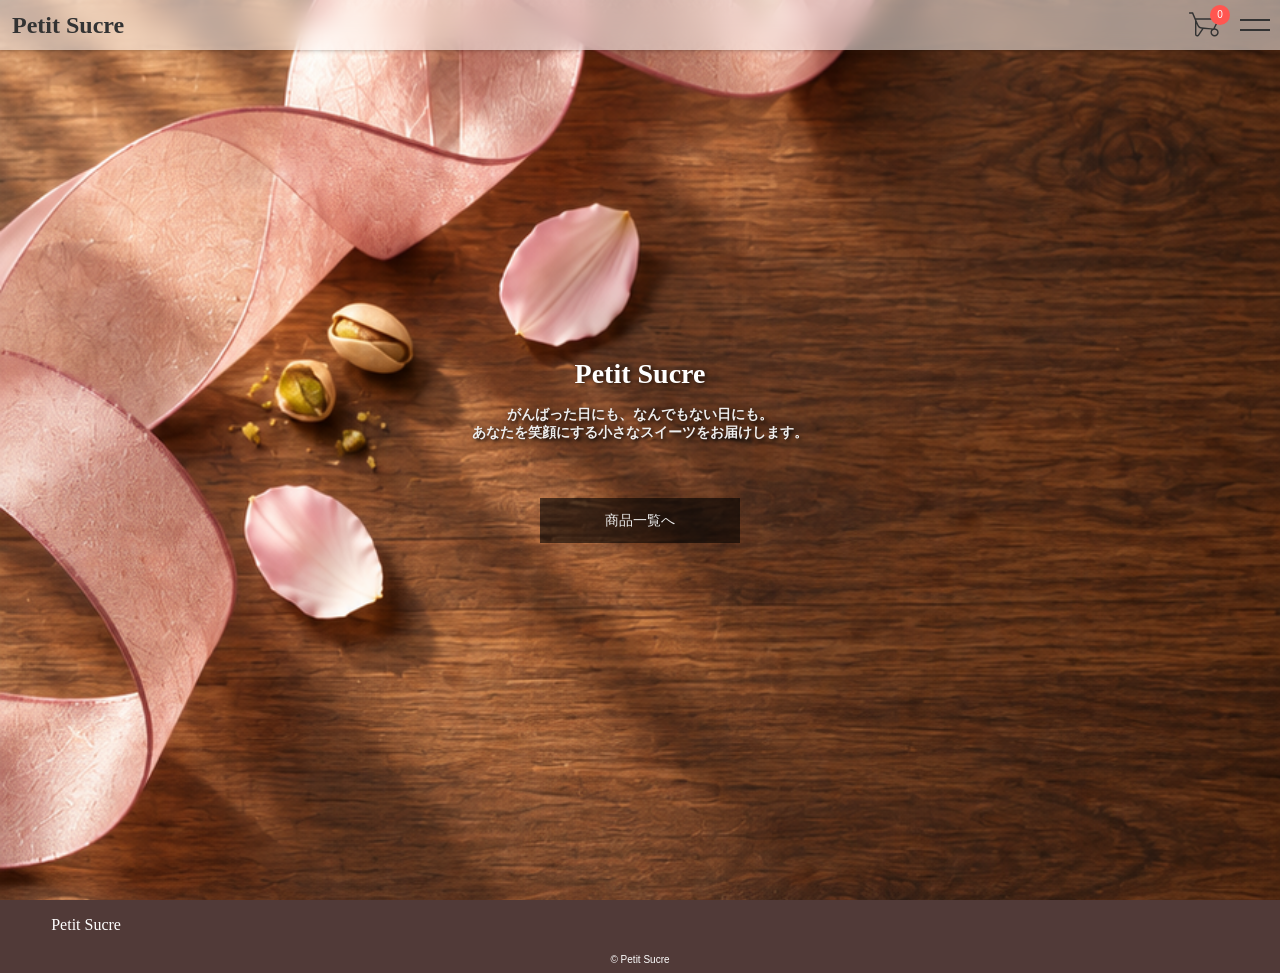
<file: index.html>
<!DOCTYPE html>
<html lang="ja">

<head>
  <meta charset="UTF-8">
  <meta name="viewport" content="width=device-width, initial-scale=1.0">
  <title>Petit Sucre (プティ・シュクレ)</title>
  <link rel="stylesheet" href="index.css">
</head>

<body>
  <header class="header">
    <h1><a href="index.html" class="logo">Petit Sucre</a></h1>
    <a href="cart.html" class="cart-icon">
      <img src="icons/cart.svg" alt="">
      <span class="cart__total"></span>
    </a>
    <div class="sp-hamburger">
      <span class="line"></span>
      <span class="line"></span>
    </div>
  </header>
  <main>
    <div class="mv">
      <h2 class="mv__title">Petit Sucre</h2>
      <div class="mv__catch">
        <p>がんばった日にも、なんでもない日にも。</p>
        <p>あなたを笑顔にする小さなスイーツをお届けします。</p>
      </div>
      <a href="./products.html" class="mv__btn">商品一覧へ</a>
    </div>
  </main>
  <footer class="footer">
    <a href="index.html" class="logo">Petit Sucre</a>
    <small>&copy; Petit Sucre</small>
  </footer>

  <script>
    'use strict';
    {
      const cartTotal = document.querySelector('.cart__total');
      const getTotal = () => {
        const counts = JSON.parse(localStorage.getItem('counts')) || {};
        cartTotal.textContent = Object.values(counts).reduce((result, count) => {
          return result + count;
        }, 0);
      };

      getTotal();
    }
  </script>
</body>

</html>
</file>
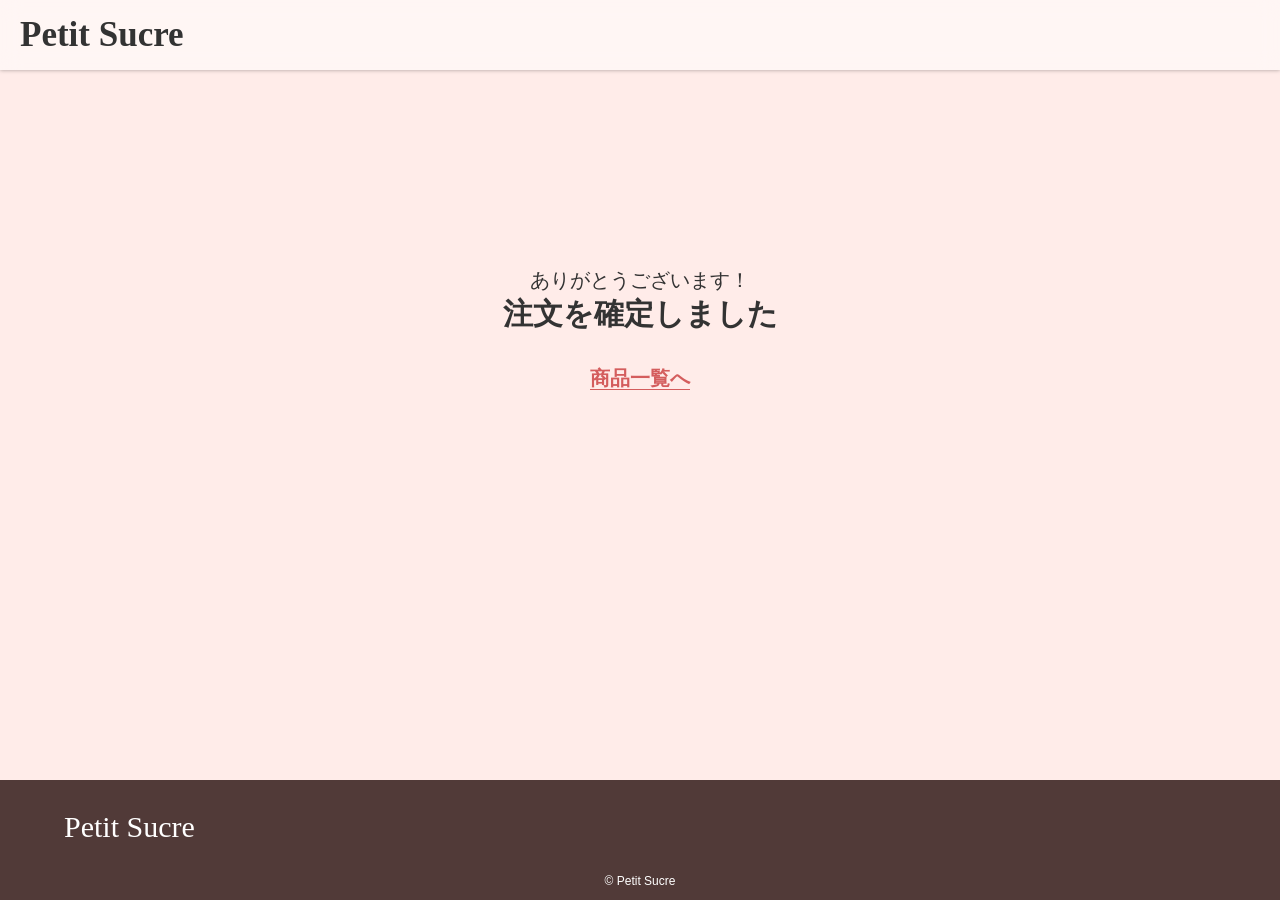
<file: thanks.html>
<!DOCTYPE html>
<html lang="ja">

<head>
  <meta charset="UTF-8">
  <meta name="viewport" content="width=device-width, initial-scale=1.0">
  <title>ご注文ありがとうございます</title>
  <link rel="stylesheet" href="thanks.css">
</head>

<body>
  <header class="header">
    <h1><a href="index.html" class="logo">Petit Sucre</a></h1>
  </header>
  <main>
    <p>ありがとうございます！</p>
    <h2>注文を確定しました</h2>
    <div>
      <a href="products.html">商品一覧へ</a>
    </div>
  </main>
  <footer class="footer">
    <a href="index.html" class="logo">Petit Sucre</a>
    <small>&copy; Petit Sucre</small>
  </footer>
</body>

</html>
</file>
<file: index.css>
@charset "utf-8";

* {
  padding: 0;
  margin: 0;
  list-style: none;
  text-decoration: none;
  box-sizing: border-box;
}

html {
  background: #513A38;
}

:root {
  --base-color: rgba(255, 236, 233);
  --accent-color: rgb(212, 93, 93);
}

body {
  font-size: 14px;
  color: #333;
  font-family: Arial, Helvetica, sans-serif;
  background: var(--base-color);
  display: flex;
  flex-direction: column;
  min-height: 100vh;
}

img {
  display: block;
  width: 100%;
  height: auto;
}

.logo {
  font-family: Georgia, 'Times New Roman', Times, serif;
}

/* ヘッダー */
.header {
  width: 100%;
  position: fixed;
  display: flex;
  align-items: center;
  background: rgba(255, 255, 255, .5);
  backdrop-filter: blur(10px);
  -webkit-backdrop-filter: blur(10px);
  padding-left: 12px;
  box-shadow: 0 0 4px 0px rgba(0, 0, 0, .35);
}

.header .logo {
  font-size: 24px;
  color: #333;
  line-height: 50px;
}

.cart-icon {
  all: unset;
  width: 40px;
  line-height: 50px;
  margin-left: auto;
  margin-right: 5px;
  cursor: pointer;
  position: relative;
}

.cart__total {
  font-family: 'Gill Sans', 'Gill Sans MT', Calibri, 'Trebuchet MS', sans-serif;
  width: 20px;
  line-height: 20px;
  font-size: 10px;
  text-align: center;
  border-radius: 50px;
  position: absolute;
  top: 0;
  right: -5px;
  background: rgb(255, 86, 80);;
  color: #fff;
}

.sp-hamburger {
  display: flex;
  flex-direction: column;
  gap: 8px;
  padding: 19px 10px;
  cursor: pointer;
}

.sp-hamburger .line {
  display: inline-block;
  width: 30px;
  height: 2px;
  background: #333;
}

/* main */
main {
  flex: 1;
  min-height: 100vh;
  display: flex;
  flex-direction: column;
}
/* .container {
  margin: 20px auto 32px;
  padding: 0 3%;
} */

/* メインビジュアル */
.mv {
  flex: 1;
  display: flex;
  flex-direction: column;
  gap: 16px;
  align-items: center;
  justify-content: center;
  background-image: url(./images/Petit-Sucre_sp-mv.png);
  background-size: cover;
}

.mv__title {
  color: #fff;
  font-size: 28px;
  font-family: Georgia, 'Times New Roman', Times, serif;
  text-shadow: 2px 2px 4px rgba(0, 0, 0, .7);
}

.mv__catch {
  color: #eee;
  text-align: center;
  text-shadow: 2px 2px 4px rgba(0, 0, 0, 1);
  font-family: "Yu Mincho", "游明朝", "MS PMincho", "ＭＳ Ｐ明朝", serif;
  font-weight: bold;
}

.mv__btn {
  color: #eee;
  background: rgba(0, 0, 0, .6);
  padding: 0 65px;
  line-height: 45px;
  margin-top: 40px;
  transition: background-color .3s;
  font-family: "Yu Mincho", "游明朝", "MS PMincho", "ＭＳ Ｐ明朝", serif;
}

.mv__btn:hover {
  background: rgba(0, 0, 0, .8);
}

/* フッター */
.footer {
  flex-shrink: 0;
  padding: 16px 4% 8px;
  background: #513A38;
}

.footer .logo {
  color: #fff;
  font-size: 16px;
}

.footer small {
  display: block;
  text-align: center;
  font-size: 10px;
  color: #fff;
  margin-top: 20px;
}
</file>
<file: thanks.css>
@charset "utf-8";

* {
  padding: 0;
  margin: 0;
  list-style: none;
  text-decoration: none;
  box-sizing: border-box;
}

:root {
  --base-color: rgba(255, 236, 233);
  --accent-color: rgb(212, 93, 93);
}

html {
  background: #513A38;
}

body {
  display: flex;
  flex-direction: column;
  min-height: 100vh;
  font-size: 14px;
  color: #333;
  font-family: Arial, Helvetica, sans-serif;
  background: var(--base-color);
}
img {
  display: block;
  width: 100%;
  height: auto;
}

.logo {
  font-family: Georgia, 'Times New Roman', Times, serif;
}

/* ヘッダー */
.header {
  width: 100%;
  position: fixed;
  display: flex;
  align-items: center;
  background: rgba(255, 255, 255, .5);
  backdrop-filter: blur(10px);
  -webkit-backdrop-filter: blur(10px);
  padding-left: 12px;
  box-shadow: 0 0 4px 0px rgba(0, 0, 0, .35);
}

.header .logo {
  font-size: 24px;
  color: #333;
  line-height: 50px;
}

/* main */
main {
  flex: 1;
  height: 100％;
  padding-top: 50px;
  text-align: center;
  display: inline-flex;
  flex-direction: column;
  justify-content: center;
  padding-bottom: 15%;
}

main h2 {
  text-align: center;
  font-size: 18px;
  margin-bottom: 18px;
}

main a {
  font-weight: bold;
  color: var(--accent-color);
  border-bottom: 1px solid var(--accent-color);
}

/* フッター */
.footer {
  flex-shrink: 0;
  padding: 16px 4% 8px;
  background: #513A38;
}

.footer .logo {
  color: #fff;
  font-size: 16px;
}

.footer small {
  display: block;
  text-align: center;
  font-size: 10px;
  color: #fff;
  margin-top: 20px;
}

@media (max-width: 374px) {
  .header {
    padding-left: 8px;
  }
  .header .logo {
    font-size: 18px;
    line-height: 45px;
  }
}

@media (min-width: 650px) {
  body {
    font-size: 18px;
  }

  /* ヘッダー */
  .header {
    padding-left: 20px;
  }
  .header .logo {
    font-size: 35px;
    line-height: 70px;
  }


  /* main */
  main {
    padding-top: 70px;
  }
  
  main h2 {
    font-size: 24px;
    margin-bottom: 24px;
  }

  /* フッター */
  .footer {
    padding: 30px 5% 12px;
  }

  .footer .logo {
    font-size: 30px;
  }

  .footer small {
    font-size: 12px;
    margin-top: 30px;
  }
}

@media (min-width: 1200px) {
  body {
    font-size: 20px;
  }

  /* main */
  main h2 {
    font-size: 30px;
    margin-bottom: 30px;
  }
}
</file>
